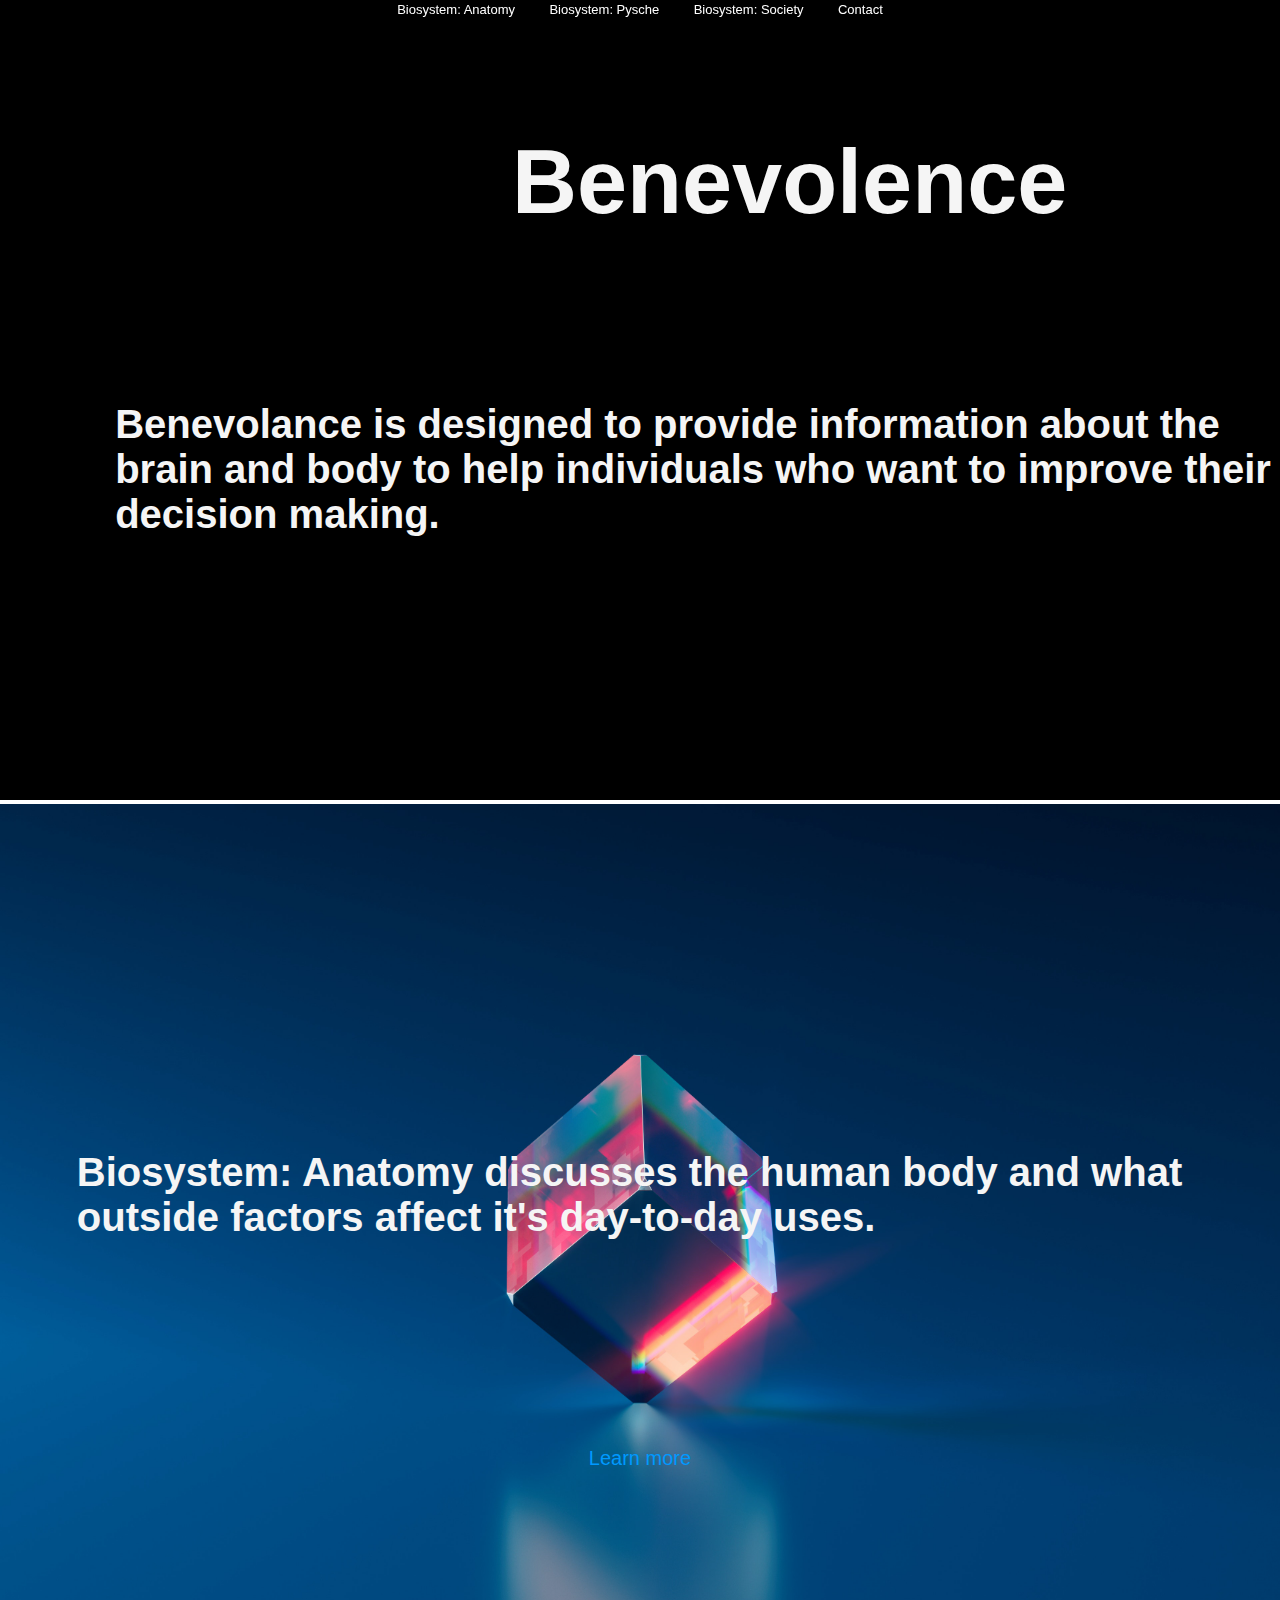
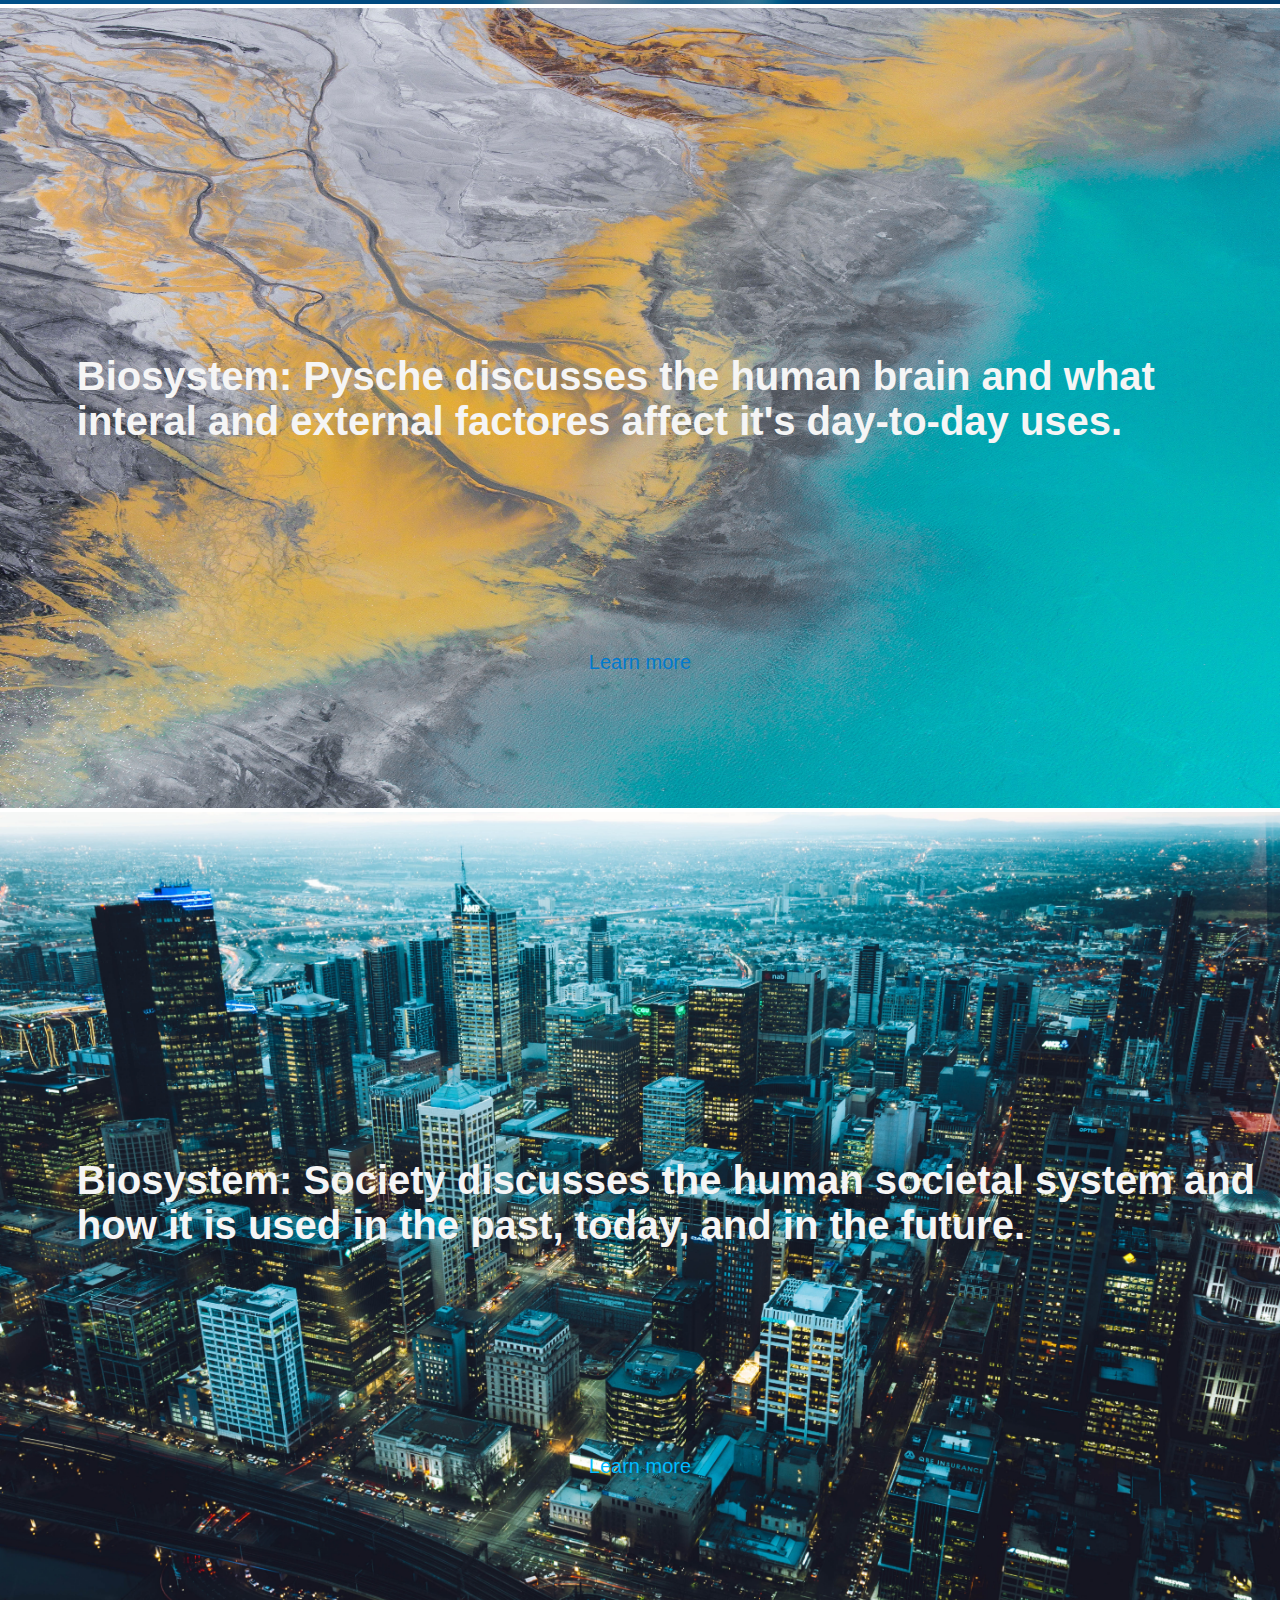
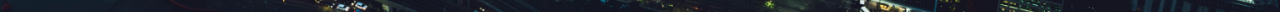
<file: production/benovlance.html>
<!DOCTYPE html>
<html lang="en">
<head>
    <meta charset="UTF-8">
    <meta http-equiv="X-UA-Compatible" content="IE=edge">
    <meta name="viewport" content="width=device-width, initial-scale=1.0">
    <link rel="stylesheet" href="css/mainstyle.css">
    <title>Benvolance</title>
</head>

<div class="navbar-benevolance">
    <a class="navbar-benevolance-decorator"  href="/biosystemAnatomy.html"> Biosystem: Anatomy</a>
    <a class="navbar-benevolance-decorator" href="/bioSystemPsyche.html"> Biosystem: Pysche</a>
    <a class="navbar-benevolance-decorator" href="/bioSystemSocitey.html"> Biosystem: Society</a>
    <a class="navbar-benevolance-decorator" href="/contact.html">Contact</a>
</div>

<body>
    <div class="benevolance-part1">
        <img class="benevolance-img1" src="css/images/flatblack.jpg">
        <h2 class="h2-benevolance">Benevolence</h2>
        <h3 class="h3-benevolance">Benevolance is designed to provide information about the brain and body to help individuals who want to improve their decision making.</h3>
    </div>
    <div class="benevolance-part2">
        <img class="benevolance-img2" src="css/images/pexels-rostislav-uzunov-5011647.jpg">
        <h3 class="h3-benevolance-anatomy1">Biosystem: Anatomy discusses the human body and what outside factors affect it's day-to-day uses.</h3>
        <a class="a-benevolance-anatomy" href="/bioSystemAnatomy.html">Learn more</a>
    </div>
    <div class="benevolance-part3">
        <img  class="benevolance-img3"  src="css/images/pexels-curioso-photography-288100.jpg" alt="">
        <h3 class="h3-benevolance-psyche1">Biosystem: Pysche discusses the human brain and what interal and external factores affect it's day-to-day uses.</h3>
        <a class="a-benevolance-psyche" href="/bioSystemPsyche.html">Learn more</a>
    </div>
    <div class="benevolance-part4">
        <img class="benevolance-img4" src="css/images/pexels-maxime-francis-2246476.jpg">
        <h3 class="h3-benevolance-society1">Biosystem: Society discusses the human societal system and how it is used in the past, today, and in the future.</h3>
        <a class="a-benevolance-society" href="/bioSystemSocitey.html">Learn more</a>
    </div>
    <div>

    </div>
</body>
</html>
</file>
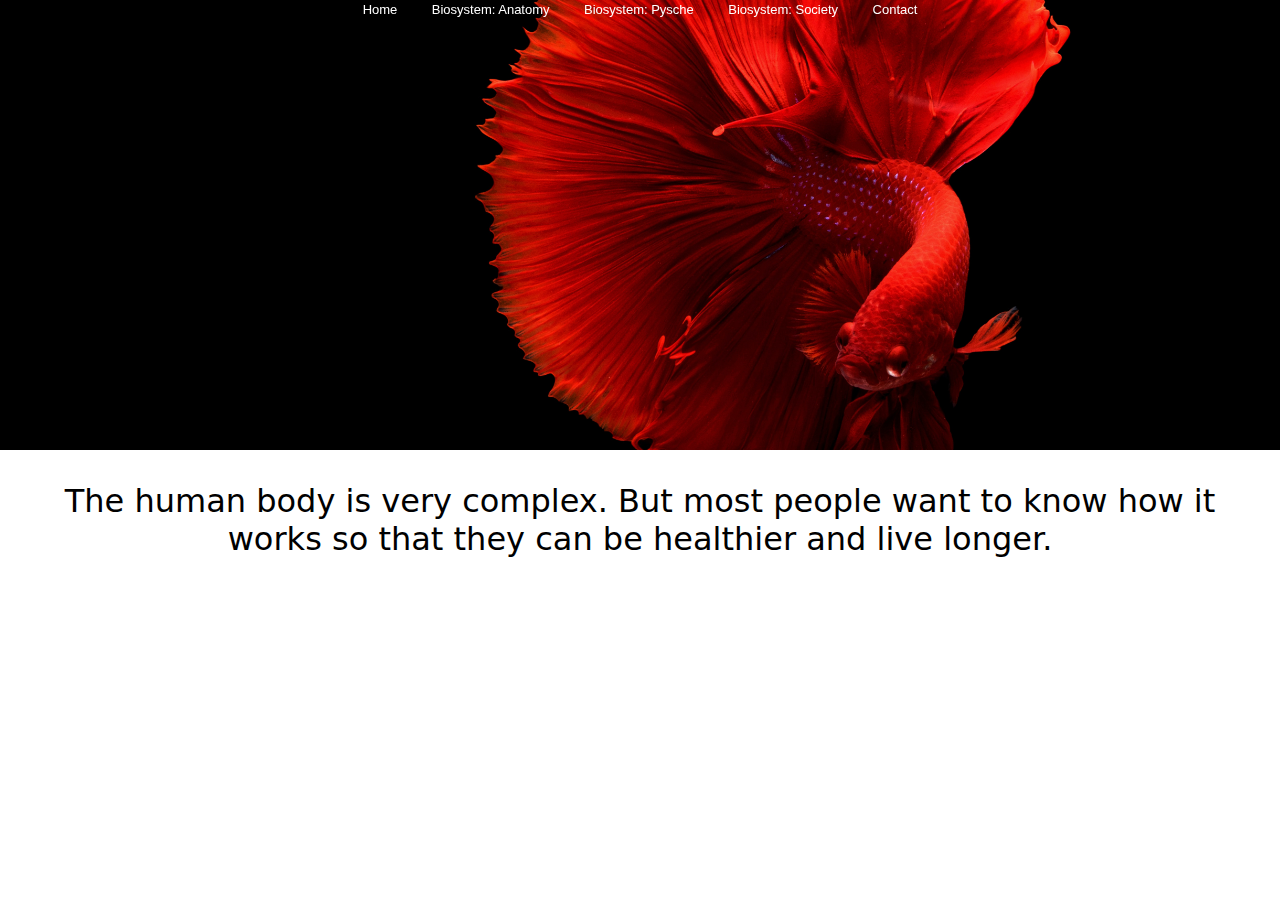
<file: production/bioSystemAnatomy.html>
<!DOCTYPE html>
<html lang="en">
<head>
    <meta charset="UTF-8">
    <meta http-equiv="X-UA-Compatible" content="IE=edge">
    <meta name="viewport" content="width=device-width, initial-scale=1.0">
    <title>Biosystem: Anatomy</title>
    <link rel="stylesheet" href="css/mainstyle.css">
</head>

<div class="navbar-benevolance">
    <a class="navbar-benevolance-decorator"  href="/index.html">Home</a>
    <a class="navbar-benevolance-decorator"  href="/biosystemAnatomy.html"> Biosystem: Anatomy</a>
    <a class="navbar-benevolance-decorator" href="/bioSystemPsyche.html"> Biosystem: Pysche</a>
    <a class="navbar-benevolance-decorator" href="/bioSystemSocitey.html"> Biosystem: Society</a>
    <a class="navbar-benevolance-decorator" href="/contact.html">Contact</a>
</div>

<body>
<div class="content"></div>

<main>
    <div class="container">
        <p> 
            The human body is very complex. But most people want to know how it works so that they can be healthier and live longer. 
        </p>
    </div>
</main>

</body>
</file>
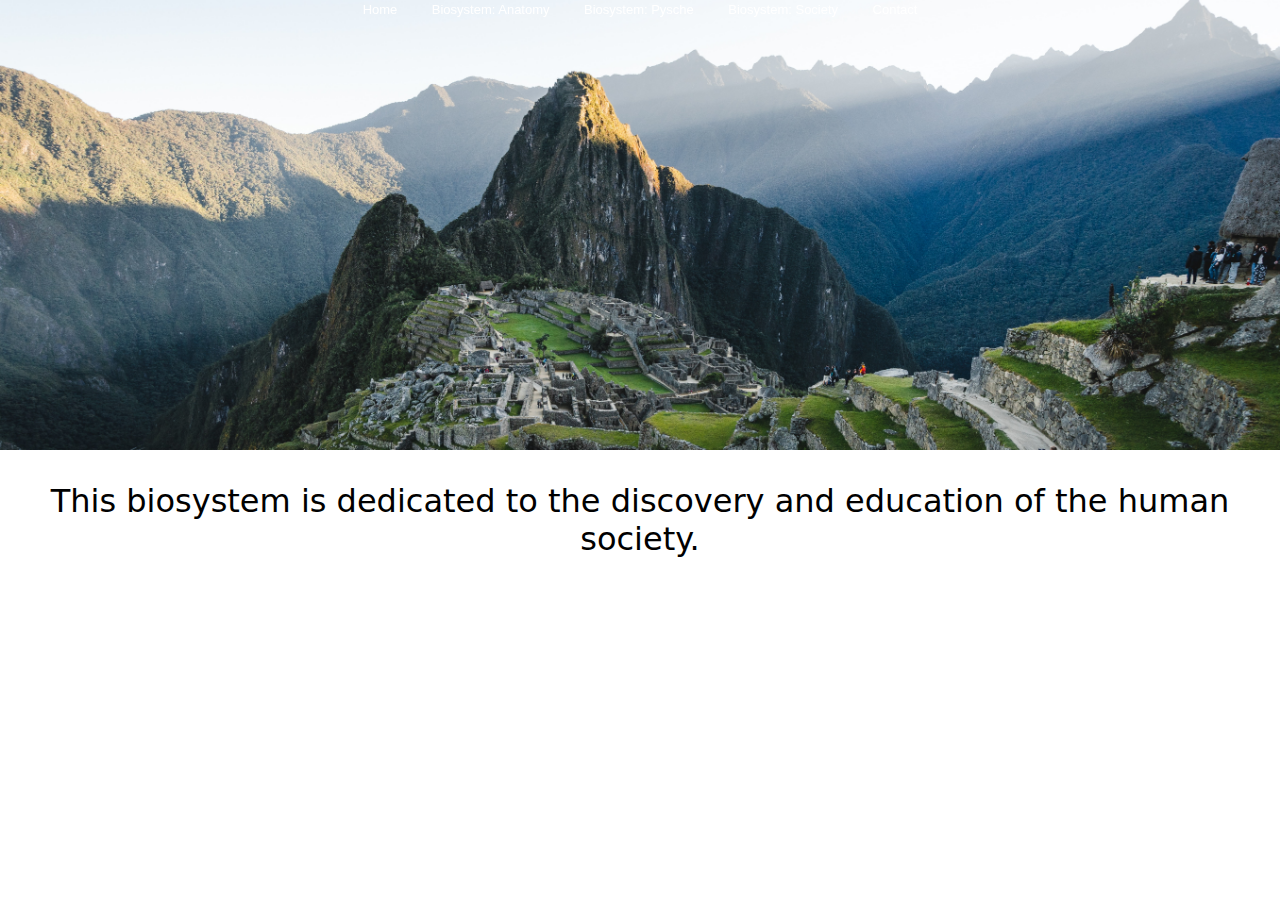
<file: production/bioSystemSocitey.html>
<!DOCTYPE html>
<html lang="en">
<head>
    <meta charset="UTF-8">
    <meta http-equiv="X-UA-Compatible" content="IE=edge">
    <meta name="viewport" content="width=device-width, initial-scale=1.0">
    <title>Biosystem: Society</title>
    <link rel="stylesheet" href="css/mainstyle.css">
</head>
<div class="navbar-benevolance">
    <a class="navbar-benevolance-decorator"  href="/index.html">Home</a>
    <a class="navbar-benevolance-decorator"  href="/biosystemAnatomy.html"> Biosystem: Anatomy</a>
    <a class="navbar-benevolance-decorator" href="/bioSystemPsyche.html"> Biosystem: Pysche</a>
    <a class="navbar-benevolance-decorator" href="/bioSystemSocitey.html"> Biosystem: Society</a>
    <a class="navbar-benevolance-decorator" href="/contact.html">Contact</a>
</div>
<body>
    <div class="content-society"></div>
    <div class="container">
        <p>This biosystem is dedicated to the discovery and education of the human society.</p>
    </div>
</body>
</html>
</file>
<file: production/css/mainstyle.css>
.navbar {
    text-align: center;
    position: fixed;
    width: 100%;
    z-index: 999;
    font-family: Arial, Helvetica, sans-serif;
    text-decoration: none;
}



.navbar a {
    color: rgb(0, 0, 0);
    font-size: small;
    padding: 0 15px;
}




.footer {
    background-color: gray;
    max-width: 100%;
    height: 200px;
    font-family: Arial, Helvetica, sans-serif;
}

.footer-navbar {
    text-align: center;
    width: 100%;
    z-index: 999;
}


.footer-navbar a {
    color: whitesmoke;
    font-size: small;
    padding: 0 14px;
    text-decoration: none;
}

.hyperlinktext:hover {
    text-decoration:underline;

}


body {
    font-family: system-ui, -apple-system, BlinkMacSystemFont, 'Segoe UI', Roboto, Oxygen, Ubuntu, Cantarell, 'Open Sans', 'Helvetica Neue', sans-serif;
    margin: 0;
    background-color:white;
}

.part1home {
    position: relative;
    font-family: Arial, Helvetica, sans-serif;
    overflow: hidden;
    font-style: normal;
    
}

.part1home-img{
    height: 600px;
    width: 100%;
}

.part1home-top {
    color: rgb(0, 0, 0);
    position: absolute;
    top: 7%;
    left: 34%;
    font-size: 150px;
   
}

.part1home-mid {
    color: rgb(0, 0, 0);
    position: absolute;
    top: 40%;
    left: 40%;
    font-size: 40px;
}

.part1home-link {
    color: rgb(0, 128, 255);
    position: absolute;
    top: 78%;
    left: 45%;
    font-size: 26px;
}



.part2home {
    position: relative;
    font-family: Arial, Helvetica, sans-serif;
    overflow: hidden;
    float: left;
}


.part2home-img {
height: 500px;
width: 1300px;
}


.part2home-top {
    color: rgb(255, 255, 255);
    position: absolute;
    top: 12%;
    left: 20%;
    font-size: 60px;
}


.part2home a {
    color: rgb(0, 128, 255);
    position: absolute;
    top: 60%;
    left: 45%;
    font-size: 26px;
}




.part3home {
    position: relative;
    font-family: Arial, Helvetica, sans-serif;
    overflow: hidden;
}


.part3home-img {
height: 500px;
width: 1200.5px;


}



.part3home-top {
    color: rgb(0, 0, 0);
    position: absolute;
    top: 12%;
    left: 20%;
    font-size: 60px;
}


.part3home a {
    color: rgb(0, 128, 255);
    position: absolute;
    top: 60%;
    left: 45%;
    font-size: 26px;
}



.part4home {
    position: relative;
    font-family: Arial, Helvetica, sans-serif;
    overflow: hidden;

}


.part4home-img {
height: 550px;
width: 100%;
}


.part4home-top {
    color: rgb(255, 255, 255);
    position: absolute;
    top: 12%;
    left: 34%;
    font-size: 70px;
}


.part4home a {
    color: rgb(0, 187, 255);
    position: absolute;
    top: 60%;
    left: 45%;
    font-size: 26px;
}

.footer {
    position: relative;
}




/* Benovolance websection 1 */


.navbar-benevolance {
    text-align: center;
    position: fixed;
    width: 100%;
    z-index: 999;
    font-family: Arial, Helvetica, sans-serif;
    text-decoration: none;
}


.navbar-benevolance a {
    color: rgb(255, 255, 255);
    font-size: small;
    padding: 0 15px;
    text-decoration: none;
}


.navbar-benevolance-decorator:hover {
    text-decoration: underline;
}

.benevolance-part1 {
    position:relative;
    font-family: Arial, Helvetica, sans-serif;
    font-style: normal;
    overflow: hidden;
}

.benevolance-img1 {
    height: 800px;
    width: 100%;
}


.h2-benevolance {
    color: whitesmoke;
    position: absolute;
    font-size: 90px;
    top:7%;
    left: 40%;
}

.h3-benevolance {
    position: absolute;
    color: whitesmoke;
    font-size: 40px;
    top: 45%;
    left: 9%;
}



.benevolance-part2 {
    position: relative;
    font-family: Arial, Helvetica, sans-serif;
    font-style: normal;
    overflow: hidden;
}

.benevolance-img2 {
        height: 800px;
        width: 100%;
}

.h3-benevolance-anatomy1 {
    position: absolute;
    color: whitesmoke;
    font-size: 40px;
    top: 38%;
    left: 6%;
}

.a-benevolance-anatomy {
    position: absolute;
    color: rgb(0, 153, 255);
    font-size: 20px;
    top: 80%;
    left: 46%;
    text-decoration: none;
}

.a-benevolance-anatomy:hover {
    text-decoration: underline;
}


.benevolance-part3 {
    position: relative;
    font-family: Arial, Helvetica, sans-serif;
    font-style: normal;
    overflow: hidden;
}


.benevolance-img3 {
    width: 100%;
    height: 800px;
}

.h3-benevolance-psyche1 {
    position: absolute;
    color: whitesmoke;
    font-size: 40px;
    top: 38%;
    left: 6%;
}

.a-benevolance-psyche {
    position: absolute;
    color: rgb(0, 122, 204);
    font-size: 20px;
    top: 80%;
    left: 46%;
    text-decoration: none;
}

.a-benevolance-psyche:hover {
    text-decoration: underline;
}


.benevolance-part4 {
    position: relative;
    font-family: Arial, Helvetica, sans-serif;
    font-style: normal;
    overflow: hidden;
}


.benevolance-img4 {
    height: 800px;
    width: 100%;
}

.h3-benevolance-society1 {
    position: absolute;
    color: whitesmoke;
    font-size: 40px;
    top: 38%;
    left: 6%;
}

.a-benevolance-society {
    position: absolute;
    color: rgb(0, 187, 255);
    font-size: 20px;
    top: 80%;
    left: 46%;
    text-decoration: none;
}

.a-benevolance-society:hover {
    text-decoration: underline;

}

/* Biosystem: Anatomy */

.navbar {
    text-align: center;
    position: fixed;
    width: 100%;
    z-index: 999;
    text-decoration: none;
}

.content {
    min-height: 50vh;
    background-color: #222;
    background-image: url("../fish.jpg");
    background-size: cover;
    background-position: center;
    display: grid; 
}


.container {
    margin-left: auto;
    margin-right: auto;
    padding-left: 1rem;
    padding-right: 1rem;
    font-family: system-ui, -apple-system, BlinkMacSystemFont, 'Segoe UI', Roboto, Oxygen, Ubuntu, Cantarell, 'Open Sans', 'Helvetica Neue', sans-serif;
    font-size: 2rem;
    text-align: center;
}

/* Biosystem: Psyche */
.content-psyche {
min-height: 50vh;
background-color: #222;
background-image: url("../psyche2.jpg");
background-size: cover;
background-position: center;
display: grid;
}


/* Biosystem: Society */

.content-society {
    min-height: 50vh;
background-color: #222;
background-image: url("../society2.jpg");
background-size: cover;
background-position: center;
display: grid;
}

/* contact */

.content-contact {
    min-height: 50vh;
    background-color: #222;
    background-image: url("../contact.jpg");
    background-size: cover;
    background-position: center;
    display: grid;
    
}



form {
    font-family: Arial, Helvetica, sans-serif;
    font-size: 4rem;
    padding-top: 10rem;
    padding-left: 60rem;
}

.input {
    width: 20rem;
    height: 2.0rem;
}
</file>
